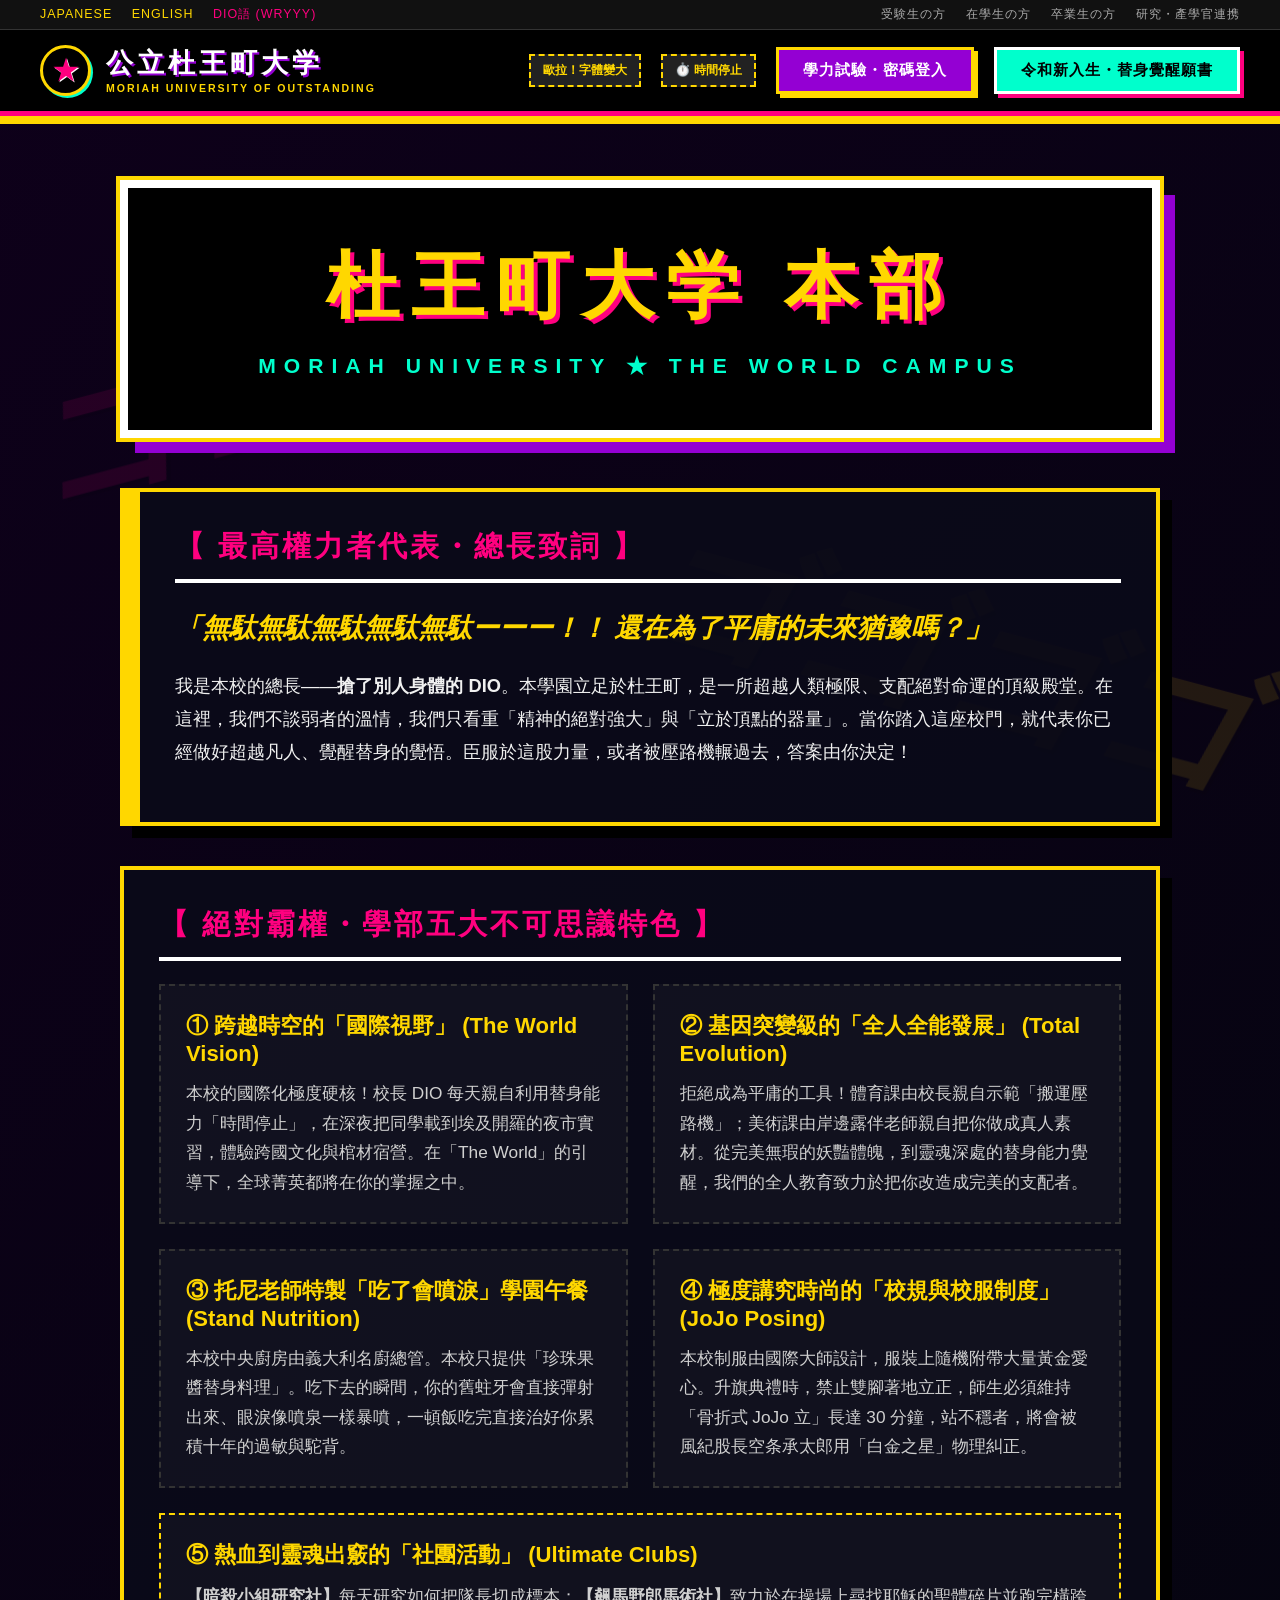
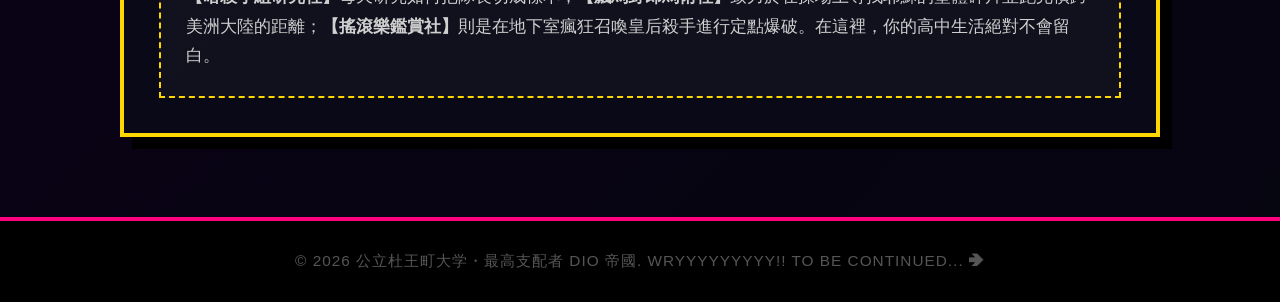
<file: school/index.html>
<!DOCTYPE html>
<html lang="zh-TW">
<head>
    <meta charset="UTF-8">
    <meta name="viewport" content="width=device-width, initial-scale=1.0">
    <title>公立杜王町大学 - M-U-O 官方網站</title>
    <style>
        /* 基礎設定 */
        html {
            font-size: 19.2px; /* 初始文字放大 1.2 倍 */
            transition: filter 0.3s ease, font-size 0.2s ease;
            scroll-padding-top: 150px;
        }

        /* 時停反轉特效 */
        .za-warudo-active {
            filter: invert(1) hue-rotate(180deg) contrast(1.5);
            animation: shake 0.1s infinite;
        }

        @keyframes shake {
            0% { transform: translate(1px, 1px) rotate(0deg); }
            10% { transform: translate(-1px, -2px) rotate(-1deg); }
            20% { transform: translate(-3px, 0px) rotate(1deg); }
            30% { transform: translate(0px, 2px) rotate(0deg); }
            40% { transform: translate(1px, -1px) rotate(1deg); }
            50% { transform: translate(-1px, 2px) rotate(-1deg); }
            60% { transform: translate(-3px, 1px) rotate(0deg); }
            70% { transform: translate(2px, 1px) rotate(-1deg); }
            80% { transform: translate(-1px, -1px) rotate(1deg); }
            90% { transform: translate(2px, 2px) rotate(0deg); }
            100% { transform: translate(1px, -2px) rotate(-1deg); }
        }

        body {
            background: linear-gradient(135deg, #0e001a 0%, #050510 100%);
            color: #ffffff;
            font-family: "MS Mincho", "SimSun", "Microsoft JhengHei", sans-serif;
            margin: 0;
            padding: 0;
            min-height: 100vh;
            overflow-x: hidden;
        }

        /* 🚀 經典日式大專院校 × JOJO 雙層固定頁首 */
        .jp-university-header {
            position: fixed;
            top: 0;
            left: 0;
            width: 100%;
            background: #000000;
            border-bottom: 5px solid #ff007f;
            z-index: 100;
            box-shadow: 0 8px 0px #ffd700;
        }

        /* 頁首上層：日式大學特有的分類小字導覽 */
        .header-top-bar {
            background: #111;
            border-bottom: 1px solid #333;
            padding: 6px 40px;
            display: flex;
            justify-content: space-between;
            align-items: center;
            font-size: 0.65rem;
            letter-spacing: 1px;
        }

        .jp-lang-selector span {
            color: #ffd700;
            margin-right: 15px;
            cursor: pointer;
        }

        .header-sub-nav {
            display: flex;
            gap: 20px;
        }

        .header-sub-nav a {
            color: #aaa;
            text-decoration: none;
            transition: color 0.2s;
        }
        .header-sub-nav a:hover {
            color: #00ffcc;
            text-decoration: underline;
        }

        /* 頁首下層：主標題與門戶按鈕 */
        .header-main-bar {
            padding: 15px 40px;
            display: flex;
            justify-content: space-between;
            align-items: center;
        }

        /* 日式大學校徽組合 (帶有JOJO箭頭與黃金精神星形意象) */
        .university-brand {
            display: flex;
            align-items: center;
            gap: 15px;
            text-decoration: none;
        }

        .univ-logo-emblem {
            width: 45px;
            height: 45px;
            border: 3px solid #ffd700;
            border-radius: 50%;
            display: flex;
            align-items: center;
            justify-content: center;
            color: #ff007f;
            font-size: 1.3rem;
            font-weight: bold;
            background: #000;
            text-shadow: 1px 1px 0px #fff;
            box-shadow: 2px 2px 0px #00ffcc;
        }

        .univ-title-group {
            display: flex;
            flex-direction: column;
        }

        /* 漢字校名：日式大專院校的厚重黑體 */
        .univ-name-kanji {
            font-family: "Impact", "Microsoft JhengHei", sans-serif;
            font-size: 1.4rem;
            font-weight: 900;
            color: #ffffff;
            letter-spacing: 4px;
            margin: 0;
            line-height: 1.2;
            text-shadow: 2px 2px 0px #9400d3;
        }

        .univ-name-english {
            font-size: 0.55rem;
            color: #ffd700;
            letter-spacing: 2px;
            text-transform: uppercase;
            margin-top: 2px;
            font-weight: bold;
        }

        /* 右側核心互動按鈕群 */
        .university-nav-actions {
            display: flex;
            align-items: center;
            gap: 20px;
        }

        /* JOJO 特效按鈕 */
        .jojo-tool-btn {
            background: #222;
            color: #ffd700;
            border: 2px dashed #ffd700;
            padding: 6px 12px;
            font-size: 0.65rem;
            font-weight: bold;
            cursor: pointer;
            transition: all 0.2s;
        }
        .jojo-tool-btn:hover {
            transform: scale(1.1) rotate(-2deg);
            border-style: solid;
            background: #ffd700;
            color: #000;
        }

        /* 🚀 重點：日式招生入口按鈕（極致 Hover 放大） */
        .jp-portal-btn {
            display: inline-block;
            text-decoration: none;
            font-size: 0.8rem;
            font-weight: 900;
            letter-spacing: 1px;
            padding: 10px 24px;
            border: 3px solid #000;
            box-shadow: 5px 5px 0px #000;
            position: relative;
            /* 漫畫感十足的縮放曲線 */
            transition: transform 0.2s cubic-bezier(0.175, 0.885, 0.32, 1.4), box-shadow 0.2s ease;
        }

        /* 🔑 登入鈕：傳統日本大學「密碼鍵入」沉穩感混搭荒木紫 */
        .btn-jp-login {
            background: #9400d3;
            color: #ffffff;
            border-color: #ffd700;
            box-shadow: 4px 4px 0px #ffd700;
        }

        /* 🧬 註冊鈕：日本大學「入學案內/願書索取」鮮明感混搭承太郎綠 */
        .btn-jp-register {
            background: #00ffcc;
            color: #000000;
            border-color: #ffffff;
            box-shadow: 4px 4px 0px #ff007f;
        }

        /* 🚀 滑鼠移入：按鈕狂暴放大 1.2 倍！並產生黑白網點般的強烈反差 */
        .btn-jp-login:hover {
            transform: scale(1.2) translateY(-2px);
            background: #ffd700;
            color: #000000;
            box-shadow: 8px 8px 0px #ff007f;
        }

        .btn-jp-register:hover {
            transform: scale(1.2) translateY(-2px);
            background: #ff007f;
            color: #ffffff;
            box-shadow: 8px 8px 0px #00ffcc;
        }

        /* 主容器 (為上方固定的雙層大頁首留出空間) */
        .school-wrapper {
            max-width: 1100px;
            margin: 0 auto;
            padding: 180px 30px 40px 30px;
            position: relative;
            box-sizing: border-box;
        }

        /* 背景擬聲詞 */
        .menace-text {
            position: fixed;
            font-size: 8rem;
            font-weight: 900;
            font-style: italic;
            text-shadow: 4px 4px 0px #000;
            user-select: none;
            z-index: 1;
            opacity: 0.1;
            animation: floatGOGO 3s infinite alternate ease-in-out;
        }
        .gogo-left { top: 30%; left: 20px; color: #ff007f; transform: rotate(-15deg); }
        .gogo-right { bottom: 15%; right: 20px; color: #ffd700; transform: rotate(15deg); animation-delay: 0.5s; }

        @keyframes floatGOGO {
            0% { transform: scale(1) translateY(0px); }
            100% { transform: scale(1.1) translateY(-20px); }
        }

        /* 日式校園公布欄大 Banner */
        .school-gate-banner {
            border: 8px solid #ffffff;
            outline: 4px solid #ffd700;
            background: #000000;
            padding: 50px 20px;
            position: relative;
            z-index: 2;
            box-shadow: 15px 15px 0px #9400d3; 
            text-align: center;
            margin-bottom: 50px;
        }

        .kanji-title {
            font-size: 3.8rem;
            font-weight: 900;
            color: #ffd700;
            letter-spacing: 12px;
            margin: 0;
            text-shadow: 4px 4px 0px #ff007f, 8px 8px 0px #000;
        }

        .english-title {
            font-size: 1.1rem;
            color: #00ffcc;
            letter-spacing: 8px;
            margin-top: 15px;
            text-transform: uppercase;
            font-weight: bold;
        }

        /* 內容區塊 */
        .section-box {
            background: rgba(10, 10, 25, 0.9);
            border: 4px solid #ffd700;
            padding: 35px;
            margin-bottom: 40px;
            z-index: 2;
            position: relative;
            box-shadow: 12px 12px 0px #000;
            transition: transform 0.3s cubic-bezier(0.175, 0.885, 0.32, 1.275), box-shadow 0.3s ease;
        }

        .section-box:hover {
            transform: scale(1.02);
            box-shadow: 20px 20px 0px #ff007f;
            border-color: #00ffcc;
        }

        .section-title {
            font-size: 1.5rem;
            color: #ff007f;
            margin-top: 0;
            border-bottom: 4px solid #ffffff;
            padding-bottom: 12px;
            letter-spacing: 3px;
        }

        .principal-box {
            border-left: 20px solid #ffd700;
        }

        .principal-quote {
            font-size: 1.4rem;
            color: #ffd700;
            font-style: italic;
            font-weight: bold;
            margin: 20px 0;
            line-height: 1.6;
        }

        .features-grid {
            display: flex;
            gap: 25px;
            flex-wrap: wrap;
        }

        .feature-card {
            flex: 1;
            min-width: 45%;
            background: rgba(255, 255, 255, 0.03);
            border: 2px dashed #333;
            padding: 25px;
            box-sizing: border-box;
            transition: all 0.25s ease;
        }

        .feature-card.full-width {
            min-width: 100%;
            border-color: #ffd700;
        }

        .feature-card:hover {
            transform: translateY(-5px) scale(1.03);
            background-color: rgba(148, 0, 211, 0.2);
            border: 2px solid #00ffcc;
        }

        .feature-card h4 {
            color: #ffd700;
            font-size: 1.15rem;
            margin-top: 0;
            margin-bottom: 12px;
        }

        .feature-card p {
            font-size: 0.9rem;
            line-height: 1.7;
            color: #d0d0d0;
            margin: 0;
        }

        footer {
            background-color: #000;
            text-align: center;
            padding: 30px;
            font-size: 0.8rem;
            color: #555;
            border-top: 4px solid #ff007f;
            letter-spacing: 1px;
            z-index: 10;
            position: relative;
        }
    </style>
</head>
<body>

    <!-- 🚀 經典日式大專院校風格 JOJO 頁首 -->
    <header class="jp-university-header">
        
        <!-- 上層：日式大學內部導覽（在校生、留學生、學部案內） -->
        <div class="header-top-bar">
            <div class="jp-lang-selector">
                <span>JAPANESE</span> <span>ENGLISH</span> <span style="color:#ff007f;">DIO語 (WRYYY)</span>
            </div>
            <div class="header-sub-nav">
                <a href="#">受験生の方</a>
                <a href="#">在學生の方</a>
                <a href="#">卒業生の方</a>
                <a href="#">研究・產學官連携</a>
            </div>
        </div>

        <!-- 下層：校徽、厚重漢字校名、狂暴放大登入註冊鈕 -->
        <div class="header-main-bar">
            <a href="#" class="university-brand">
                <!-- 星形標誌校徽 -->
                <div class="univ-logo-emblem">★</div>
                <div class="univ-title-group">
                    <h1 class="univ-name-kanji">公立杜王町大学</h1>
                    <span class="univ-name-english">Moriah University of Outstanding</span>
                </div>
            </a>
            
            <div class="university-nav-actions">
                <!-- JOJO 系統按鈕 -->
                <button class="jojo-tool-btn" onclick="changeFontSize(1)">歐拉！字體變大</button>
                <button class="jojo-tool-btn" onclick="zaWarudo()">⏱️ 時間停止</button>
                
                <!-- 核心日式大專院校入口（滑鼠移過去暴脹 1.2 倍！） -->
                <a href="login.php" class="jp-portal-btn btn-jp-login">學力試驗・密碼登入</a>
                <a href="register.php" class="jp-portal-btn btn-jp-register">令和新入生・替身覺醒願書</a>
            </div>
        </div>
    </header>

    <!-- 背景擬聲詞 -->
    <div class="menace-text gogo-left">ゴゴゴゴ</div>
    <div class="menace-text gogo-right">ゴゴゴゴ</div>

    <div class="school-wrapper">

        <!-- 布告欄 Banner -->
        <div class="school-gate-banner">
            <h1 class="kanji-title">杜王町大学 本部</h1>
            <div class="english-title">MORIAH UNIVERSITY ★ THE WORLD CAMPUS</div>
        </div>

        <!-- 校長室區塊 -->
        <div class="section-box principal-box">
            <h2 class="section-title">【 最高權力者代表・總長致詞 】</h2>
            <div class="principal-quote">
                「無駄無駄無駄無駄無駄ーーー！！ 還在為了平庸的未來猶豫嗎？」
            </div>
            <p style="font-size: 0.95rem; line-height: 1.8; color: #f0f0f0;">
                我是本校的總長——<b>搶了別人身體的 DIO</b>。本學園立足於杜王町，是一所超越人類極限、支配絕對命運的頂級殿堂。在這裡，我們不談弱者的溫情，我們只看重「精神的絕對強大」與「立於頂點的器量」。當你踏入這座校門，就代表你已經做好超越凡人、覺醒替身的覺悟。臣服於這股力量，或者被壓路機輾過去，答案由你決定！
            </p>
        </div>

        <!-- 五大特色卡片區 -->
        <div class="section-box">
            <h2 class="section-title">【 絕對霸權・學部五大不可思議特色 】</h2>
            
            <div class="features-grid">
                <div class="feature-card">
                    <h4>① 跨越時空的「國際視野」 (The World Vision)</h4>
                    <p>本校的國際化極度硬核！校長 DIO 每天親自利用替身能力「時間停止」，在深夜把同學載到埃及開羅的夜市實習，體驗跨國文化與棺材宿營。在「The World」的引導下，全球菁英都將在你的掌握之中。</p>
                </div>

                <div class="feature-card">
                    <h4>② 基因突變級的「全人全能發展」 (Total Evolution)</h4>
                    <p>拒絕成為平庸的工具！體育課由校長親自示範「搬運壓路機」；美術課由岸邊露伴老師親自把你做成真人素材。從完美無瑕的妖豔體魄，到靈魂深處的替身能力覺醒，我們的全人教育致力於把你改造成完美的支配者。</p>
                </div>

                <div class="feature-card">
                    <h4>③ 托尼老師特製「吃了會噴淚」學園午餐 (Stand Nutrition)</h4>
                    <p>本校中央廚房由義大利名廚總管。本校只提供「珍珠果醬替身料理」。吃下去的瞬間，你的舊蛀牙會直接彈射出來、眼淚像噴泉一樣暴噴，一頓飯吃完直接治好你累積十年的過敏與駝背。</p>
                </div>

                <div class="feature-card">
                    <h4>④ 極度講究時尚的「校規與校服制度」 (JoJo Posing)</h4>
                    <p>本校制服由國際大師設計，服裝上隨機附帶大量黃金愛心。升旗典禮時，禁止雙腳著地立正，師生必須維持「骨折式 JoJo 立」長達 30 分鐘，站不穩者，將會被風紀股長空条承太郎用「白金之星」物理糾正。</p>
                </div>

                <div class="feature-card full-width">
                    <h4>⑤ 熱血到靈魂出竅的「社團活動」 (Ultimate Clubs)</h4>
                    <p><b>【暗殺小組研究社】</b>每天研究如何把隊長切成標本；<b>【飆馬野郎馬術社】</b>致力於在操場上尋找耶穌的聖體碎片並跑完橫跨美洲大陸的距離；<b>【搖滾樂鑑賞社】</b>則是在地下室瘋狂召喚皇后殺手進行定點爆破。在這裡，你的高中生活絕對不會留白。</p>
                </div>
            </div>
        </div>

    </div>

    <footer>
        © 2026 公立杜王町大学・最高支配者 DIO 帝國. WRYYYYYYYYY!! TO BE CONTINUED... ➔
    </footer>

    <script>
        let currentSizeLevel = 0;
        const baseSize = 19.2;

        function changeFontSize(direction) {
            if (direction === 1) {
                currentSizeLevel = (currentSizeLevel + 1) % 4;
            }
            let newSize = baseSize + (currentSizeLevel * 4);
            document.documentElement.style.fontSize = newSize + "px";
        }

        function zaWarudo() {
            const htmlEl = document.documentElement;
            htmlEl.classList.add('za-warudo-active');
            setTimeout(() => {
                htmlEl.classList.remove('za-warudo-active');
            }, 5000);
        }
    </script>
</body>
</html>
</file>
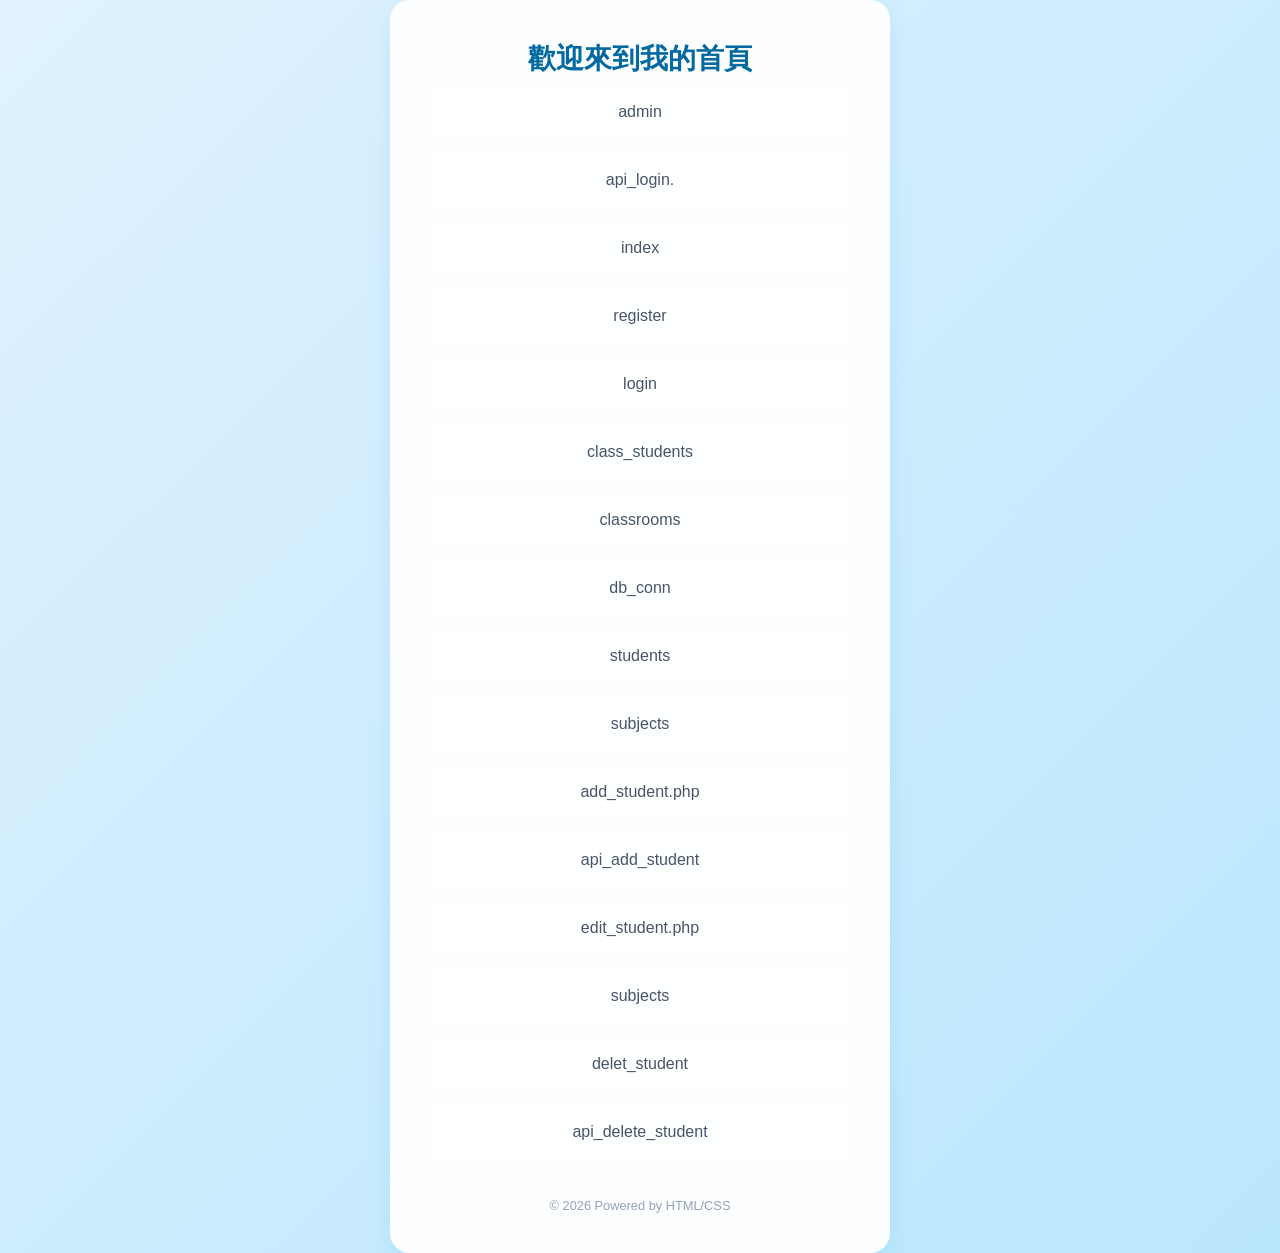
<file: index01.html>
<!DOCTYPE html>
<html lang="zh-TW">
<head>
    <meta charset="UTF-8">
    <meta name="viewport" content="width=device-width, initial-scale=1.0">
    <title>我的個人首頁</title>
    <style>
        /* 基礎設定 - 清爽天空藍漸層背景 */
        body {
            font-family: 'Segoe UI', Tahoma, Geneva, Verdana, sans-serif, "Microsoft JhengHei";
            background: linear-gradient(135deg, #e0f2fe, #bae6fd);
            margin: 0;
            padding: 0;
            display: flex;
            justify-content: center;
            align-items: center;
            min-height: 100vh;
            color: #334155;
        }

        /* 主容器 - 雲朵般純白霧面質感 */
        .container {
            background-color: rgba(255, 255, 255, 0.95);
            padding: 2.5rem;
            border-radius: 20px;
            box-shadow: 0 10px 25px rgba(14, 165, 233, 0.12);
            width: 100%;
            max-width: 420px;
            text-align: center;
        }

        h1 {
            margin: 0 0 0.5rem 0;
            font-size: 1.75rem;
            color: #0369a1;
        }

        p {
            margin: 0 0 2rem 0;
            color: #64748b;
            font-size: 0.95rem;
        }

        /* 連結列表群組 */
        .links-group {
            display: flex;
            flex-direction: column;
            gap: 1rem;
        }

        /* 超連結按鈕 - 自然舒適的微透色（無文字與網址預設值） */
        .link-card {
            display: block;
            padding: 1rem;
            background-color: rgba(255, 255, 255, 0.5); /* 半透明白，隱約透出背景藍 */
            color: #475569; /* 質感岩灰藍文字 */
            text-decoration: none;
            border-radius: 12px;
            font-weight: 500;
            transition: all 0.3s ease;
            border: 1px solid rgba(255, 255, 255, 0.6); /* 隱約的白邊 */
        }

        /* 滑鼠懸停效果 - 自然亮起 */
        .link-card:hover {
            background-color: rgba(255, 255, 255, 0.95); /* 變回純淨白 */
            color: #0284c7; /* 水藍色文字 */
            transform: translateY(-2px); /* 微微浮起 */
            box-shadow: 0 6px 15px rgba(14, 165, 233, 0.1);
        }

        /* 頁尾 */
        .footer {
            margin-top: 2.5rem;
            font-size: 0.8rem;
            color: #94a3b8;
        }
    </style>
</head>
<body>

    <div class="container">
        
        <h1>歡迎來到我的首頁</h1>
       

        <!-- 超連結區：完全清空，等你塞入自己的內容 -->
        <div class="links-group">
            <a href="./school/admin.php" target="_blank" class="link-card">admin
            <a href="./school/api_login.php" target="_blank" class="link-card">api_login.
            <a href="./school/index.html" target="_blank" class="link-card">index
            <a href="./school/register.php" target="_blank" class="link-card">register
            <a href="./school/login.php"target="_blank" class="link-card">login</a>
            <a href="./school/include/class_students.php" target="_blank" class="link-card">class_students</a>
            <a href="./school/include/classrooms.php" target="_blank" class="link-card">classrooms</a>
            <a href="./school/include/db_conn.php" target="_blank" class="link-card">db_conn</a>
            <a href="./school/include/students.php" target="_blank" class="link-card">students</a>
            <a href="./school/include/subjects.php" target="_blank" class="link-card">subjects</a>
            <a href="./school/include/add_student.php" target="_blank" class="link-card">add_student.php</a>
            <a href="./school/include/api_add_student.php" target="_blank" class="link-card">api_add_student</a>
            <a href="./school/include/edit_student.php" target="_blank" class="link-card">edit_student.php</a>
            <a href="./school/include/subjects.php" target="_blank" class="link-card">subjects</a>
            <a href="./school/include/delet_student.php" target="_blank" class="link-card">delet_student</a>
            <a href="./school/include/api_delete_student.php" target="_blank" class="link-card">api_delete_student</a>

        </div>

        <div class="footer">
            © 2026 Powered by HTML/CSS
        </div>
    </div>

</body>
</html>
</file>
